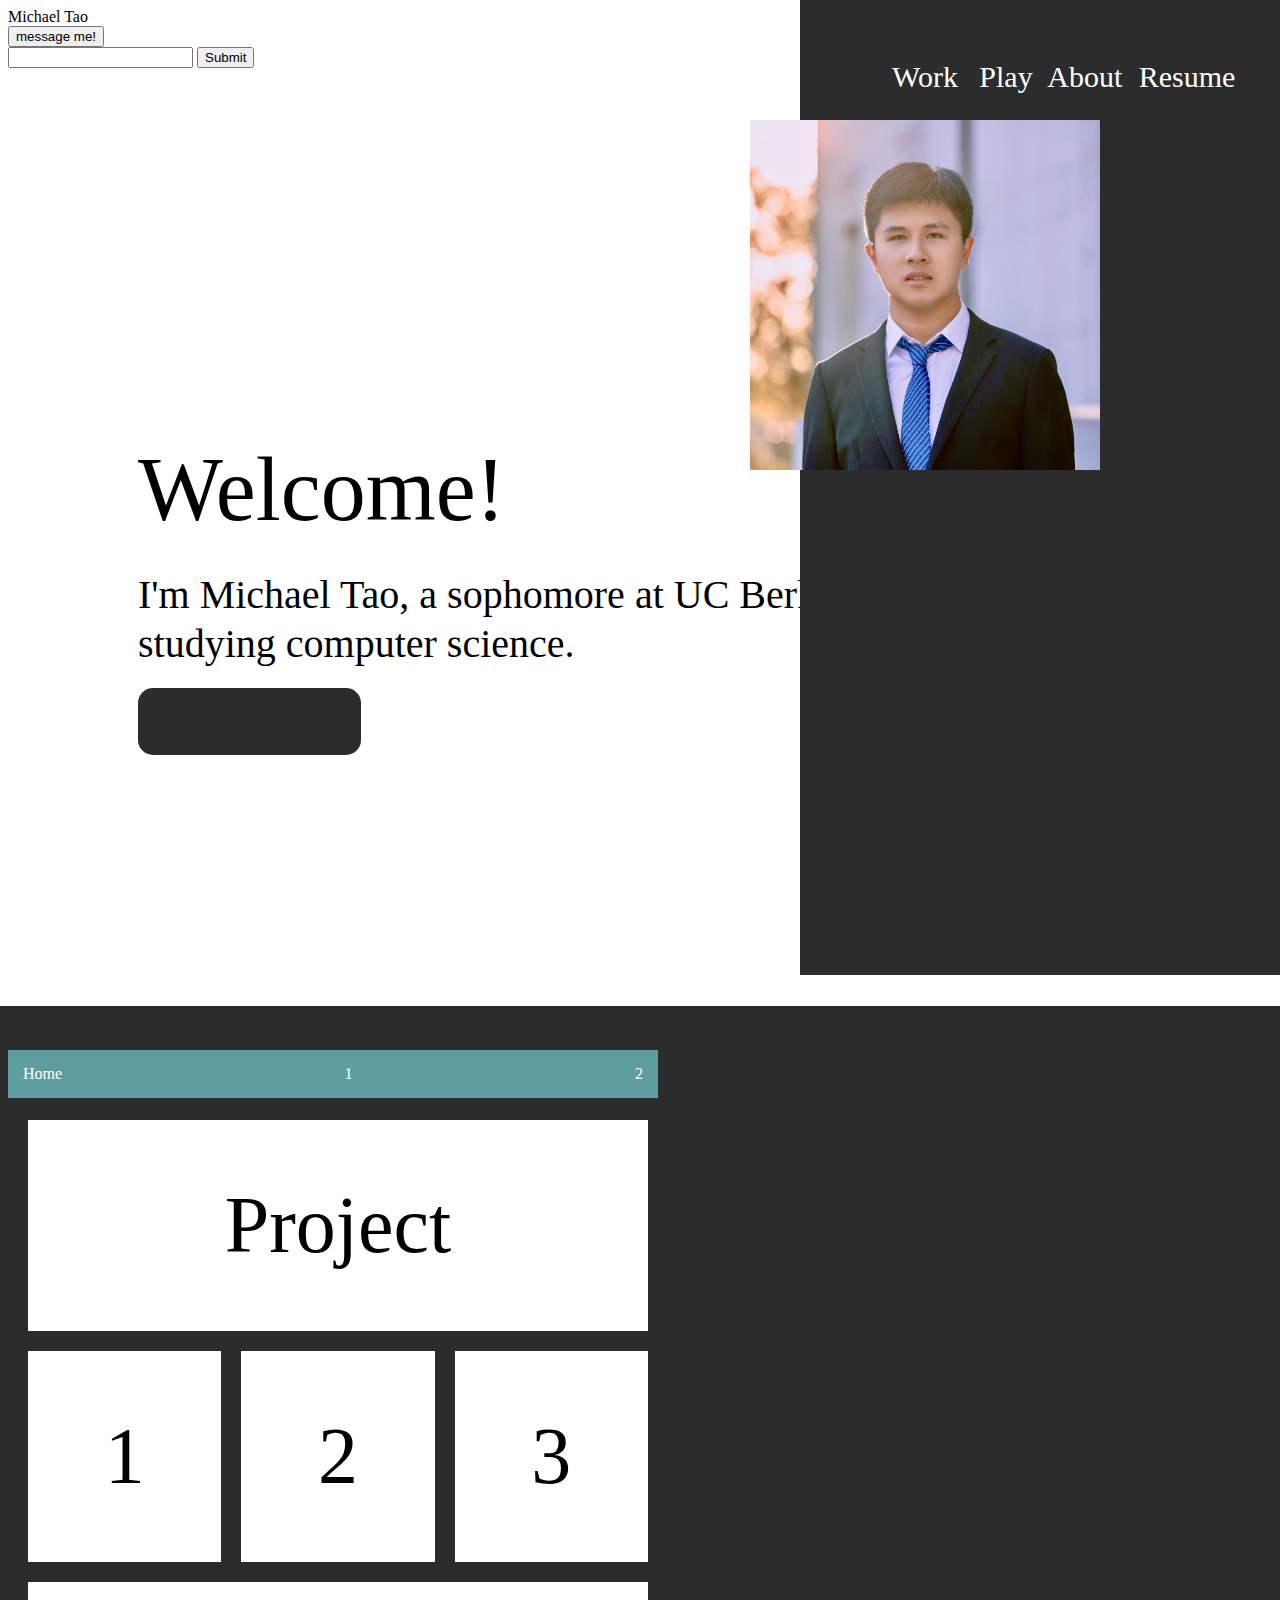
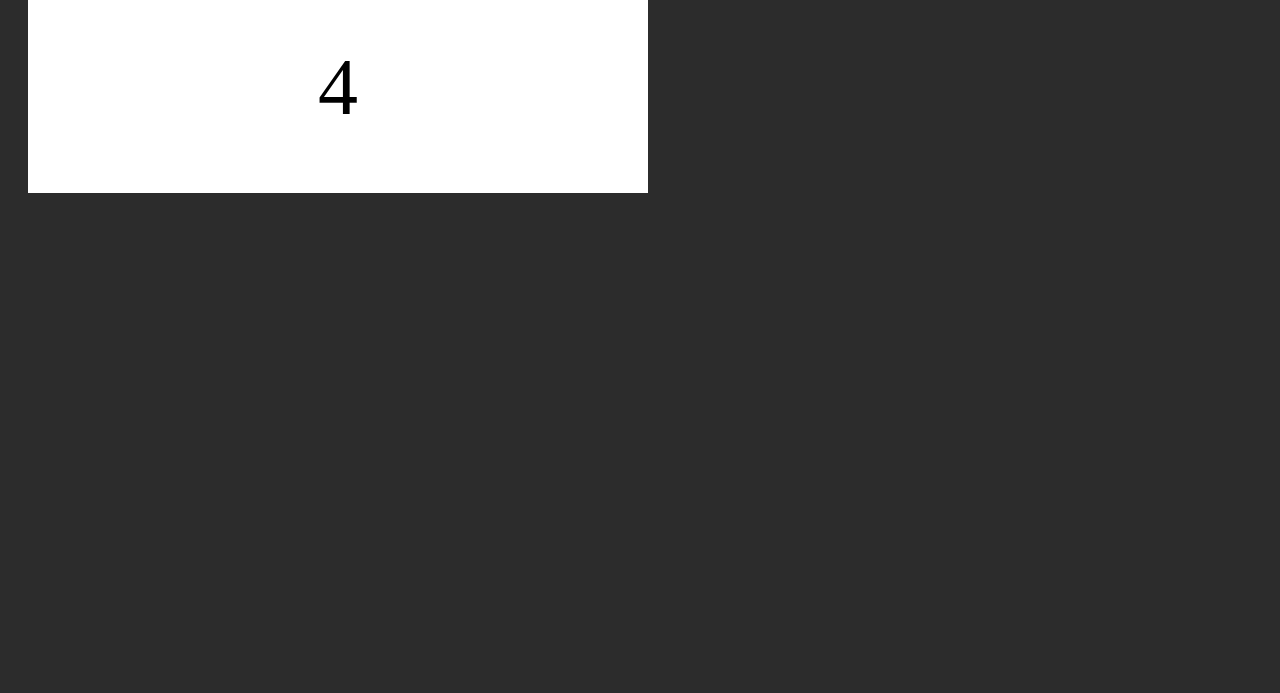
<file: index.html>
<!DOCTYPE html>
<html lang="en">
<head>
    <link rel="stylesheet" href="styles.css">
    <meta charset="UTF-8">
    <meta http-equiv="X-UA-Compatible" content="IE=edge">
    <meta name="viewport" content="width=device-width, initial-scale=1.0">
    <title>M.T</title>
    <author>Michael Tao</author>
</head>
<body>
    <br>
    <button onclick="handlebutton()">message me!</button>
    <form id="my_form">
        <input type="text" id="user_input" />
        <input type="submit" />
    </form>
    <script src="./javascript.js"></script>

    <h1 class="welcome">Welcome!</h1>
    <p class="intro">I'm Michael Tao, a sophomore at UC Berkeley studying computer science.</p>
    <div class="recleft"></div>
    <div class="recbottom"></div>
    <h2 id="work">Work</h2>
    <h2 id="play">Play</h2>
    <h2 id="about">About</h2>
    <h2 id="resume">Resume</h2>
    <img src="./Me.jpg" alt="Michael Tao" class="image"/>
    <div class="recContact"></div>
    <a class="contact" href="./contact.html">Contact Me!!</a>
    <div class="navbar">
        <div class="nav-item">Home</div>
        <div class="nav-item">1</div>
        <div class="nav-item">2</div>

    </div>

    <div class="grid-container">
        <div class="grid-item grid-item-big">Project</div>
        <div class="grid-item">1</div>
        <div class="grid-item">2</div>
        <div class="grid-item">3</div>
        <div class="grid-item grid-item-big">4</div>

    </div>
    



</body>
</html>
</file>
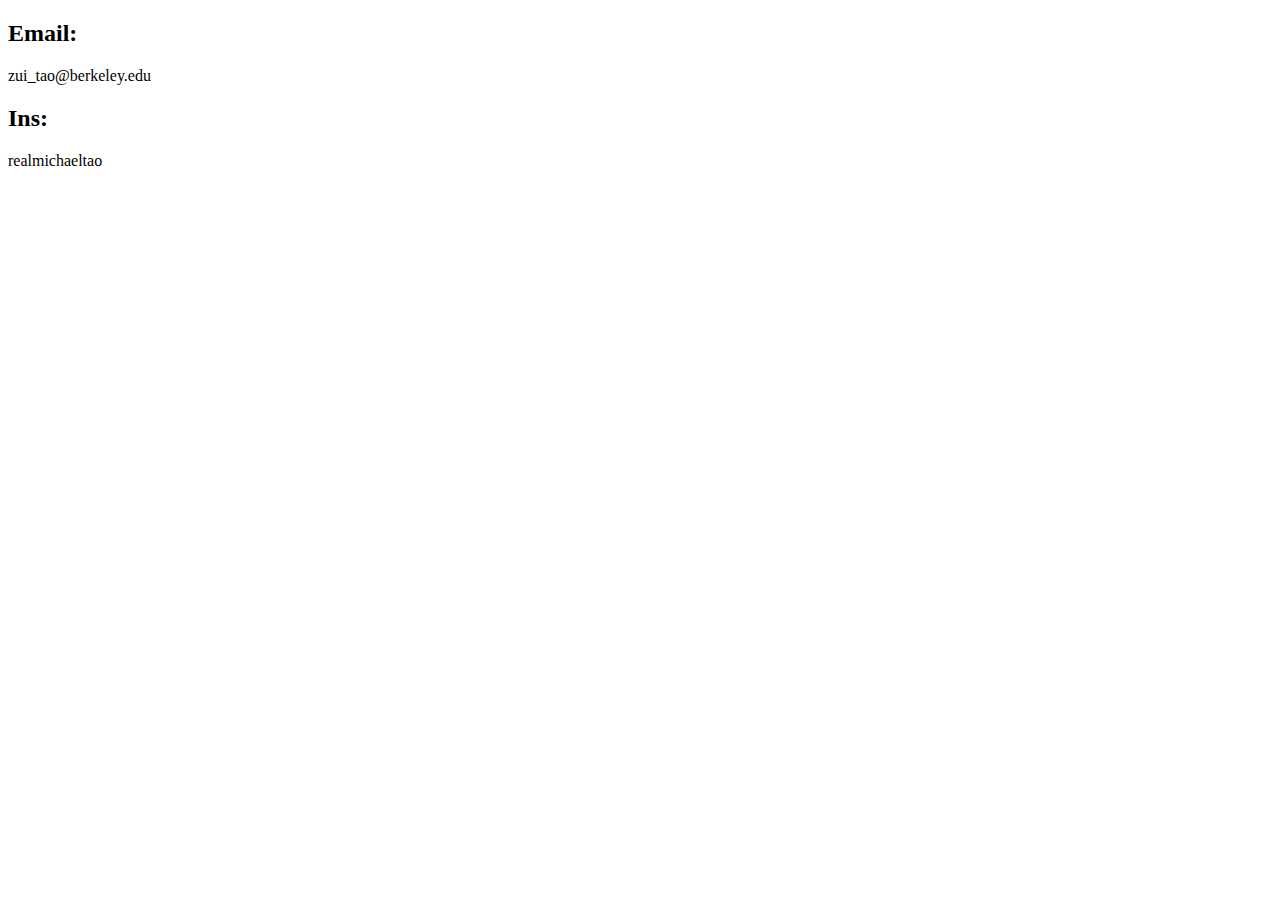
<file: contact.html>
<!DOCTYPE html>
<html lang="en">
<head>
    <meta charset="UTF-8">
    <meta http-equiv="X-UA-Compatible" content="IE=edge">
    <meta name="viewport" content="width=device-width, initial-scale=1.0">
    <title>Contact</title>
</head>
<body>
    <h2>Email:</h2>
    <p>zui_tao@berkeley.edu</p>
    <h2>Ins:</h2>
    <p>realmichaeltao</p>
    
</body>
</html>
</file>
<file: styles.css>
.welcome{
    position: absolute;
    width: 892px;
    height: 143px;
    left: 138px;
    top: 375px;

    font-family: 'Helvetica Neue';
    font-style: normal;
    font-weight: 500;
    font-size: 90px;
    line-height: 110px;

    color: #000000;

}

.welcome:hover{
    color: aqua;
    font-size: 100px;
}

.intro{
    position: absolute;
    width: 746px;
    height: 106px;
    left: 138px;
    top: 530px;
    
    font-family: 'Helvetica Neue';
    font-style: normal;
    font-weight: 500;
    font-size: 40px;
    line-height: 49px;
    
    color: #000000;
    
}


#work{
    position: absolute;
    left: 69.69%;
    right: 25%;
    top: 3.1%;
    bottom: 94.46%;

    font-family: 'Roboto';
    font-style: normal;
    font-weight: 500;
    font-size: 30px;
    line-height: 47px;

    color: white;
}

#play{
    position: absolute;
    left: 76.51%;
    right: 18.18%;
    top: 3.1%;
    bottom: 94.46%;

    font-family: 'Roboto';
    font-style: normal;
    font-weight: 500;
    font-size: 30px;
    line-height: 47px;

    color:white;
}

#about{
    position: absolute;
    left: 81.82%;
    right: 11.51%;
    top: 3.1%;
    bottom: 94.46%;

    font-family: 'Roboto';
    font-style: normal;
    font-weight: 500;
    font-size: 30px;
    line-height: 47px;

    color: white;
}

#resume{
    position: absolute;
    left: 88.96%;
    right: 2.97%;
    top: 3.1%;
    bottom: 94.44%;

    font-family: 'Roboto';
    font-style: normal;
    font-weight: 500;
    font-size: 30px;
    line-height: 47px;

    color: white;
}

.recleft{
    position: absolute;
    width: 480px;
    height: 975px;
    right: 0px;
    top: 0px;

    background: #2C2C2C;
}

.recbottom{
    position: absolute;
    width: 1920px;
    height: 1287px;
    right: 0px;
    top: 1006px;

    background: #2C2C2C;
}

.image{
    position: absolute;
    width: 350px;
    height: 350px;
    left: 750px;
    top: 120px;
    background: #C4C4C4;
}

.recContact{
    position: absolute;
    width: 223px;
    height: 67px;
    left: 138px;
    top: 688px;
    
    background: #2C2C2C;
    border-radius: 15px;
}

.contact{
    position: absolute;
    left: 10.52%;
    right: 75.83%;
    top: 88.6%;
    

    font-family: 'Roboto';
    font-style: normal;
    font-weight: 500;
    font-size: 35px;
    line-height: 41px;

    color: white;
}

.navbar{
    position: absolute;
    top: 1050px;
    display: flex;
    justify-content: space-between;
    width: 50%;
    background-color: cadetblue;
    padding: 5px;
}

.nav-item{
    color: white;
    padding: 10px;
    text-align: center;

}

.grid-container{
    position: absolute;
    top: 1100px;
    display: grid;
    width: 50%;
    grid-template-columns: auto auto auto;
    padding: 10px;
}

.grid-item{
    background-color: white;
    border: 10px solid #2C2C2C;
    padding: 60px;
    font-size: 80px;
    text-align: center;
}

.grid-item-big{
    grid-column-start: 1;
    grid-column-end: 4;
}
</file>
